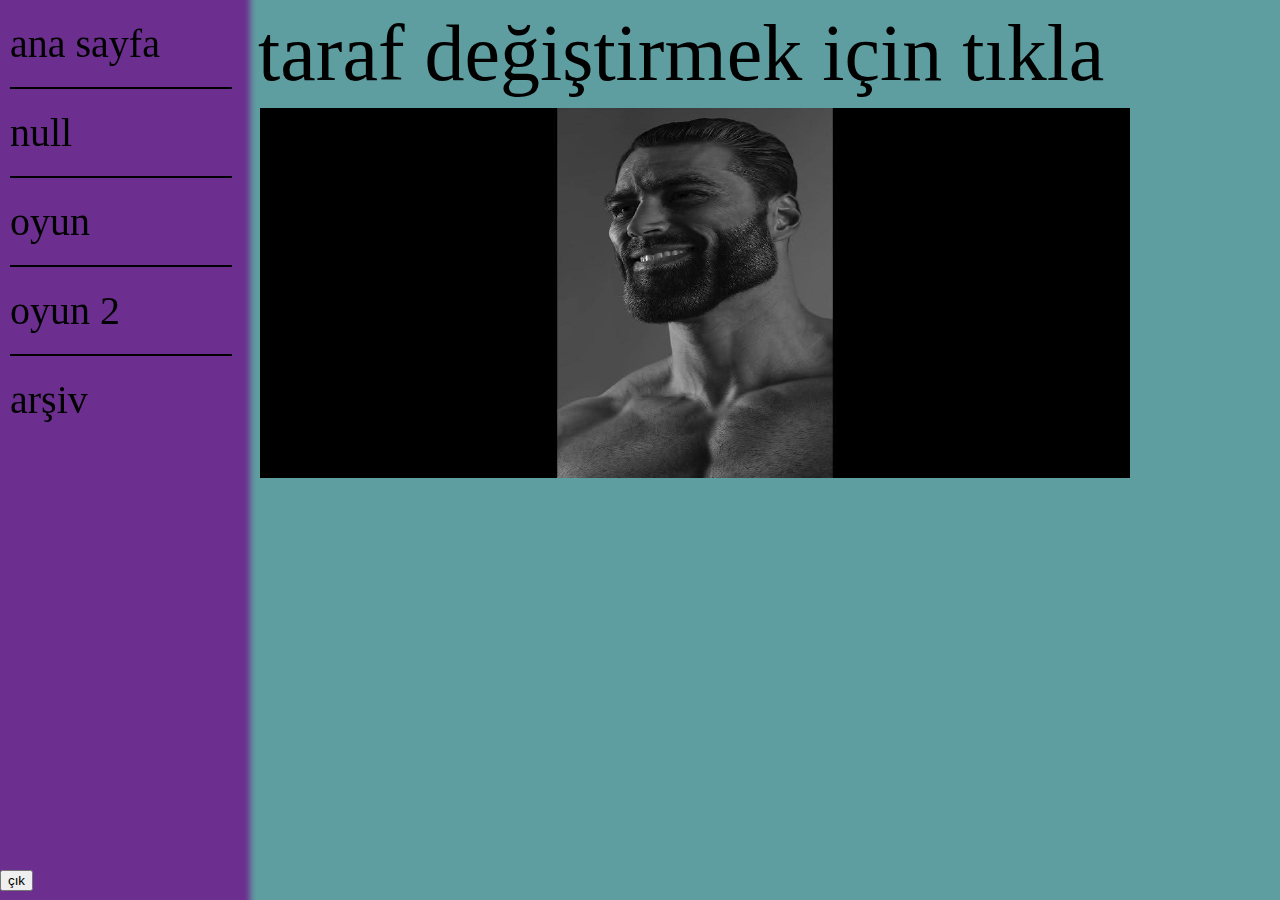
<file: index.html>
<!DOCTYPE html>
<html id="content" lang="en">
<head>
    <meta charset="UTF-8">
    <link rel="stylesheet" href="girisana.css">
</head>
<body>
    <p>giriş yapmak için lütfen şifre girin</p>
    <input onkeyup="giriss(event)" id="inputt" type="text">
    <div id="sol4" >
        <div class="sol">
            <button3 onclick="degistir('server2.html')">ana sayfa <br></button3>
            <hr color="black" width="220px;">
            <button4 onclick="degistir('basketciZenci.html')">null<br></button4>
            <hr color="black" width="220px;">
            <button5 onclick="degistir('oyun1.html')">oyun</button5>
            <hr color="black" width="220px;">
            <button6 onclick="degistir('oyun2.html')">oyun 2</button6>
            <hr color="black" width="220px;">
            <button7 onclick="degistir('arsiv.html')">arşiv</button7>
        </div>
        <div id="duvar"></div>
        <button onclick="degistir('index.html')" id="cik">çık</button>
</div>
<style>
    p{position: absolute;
    top: 35%;
    left: 50%;
    transform: translate(-50%, -50%);
    font-size: xx-large;}
    input{
    font-size: x-large;
    border: 3px solid black;
    position: absolute;
    top: 50%;
    left: 50%;
    transform: translate(-50%, -50%);
    }
</style>
<script src="server.js"></script>
</body>
</html>
</file>
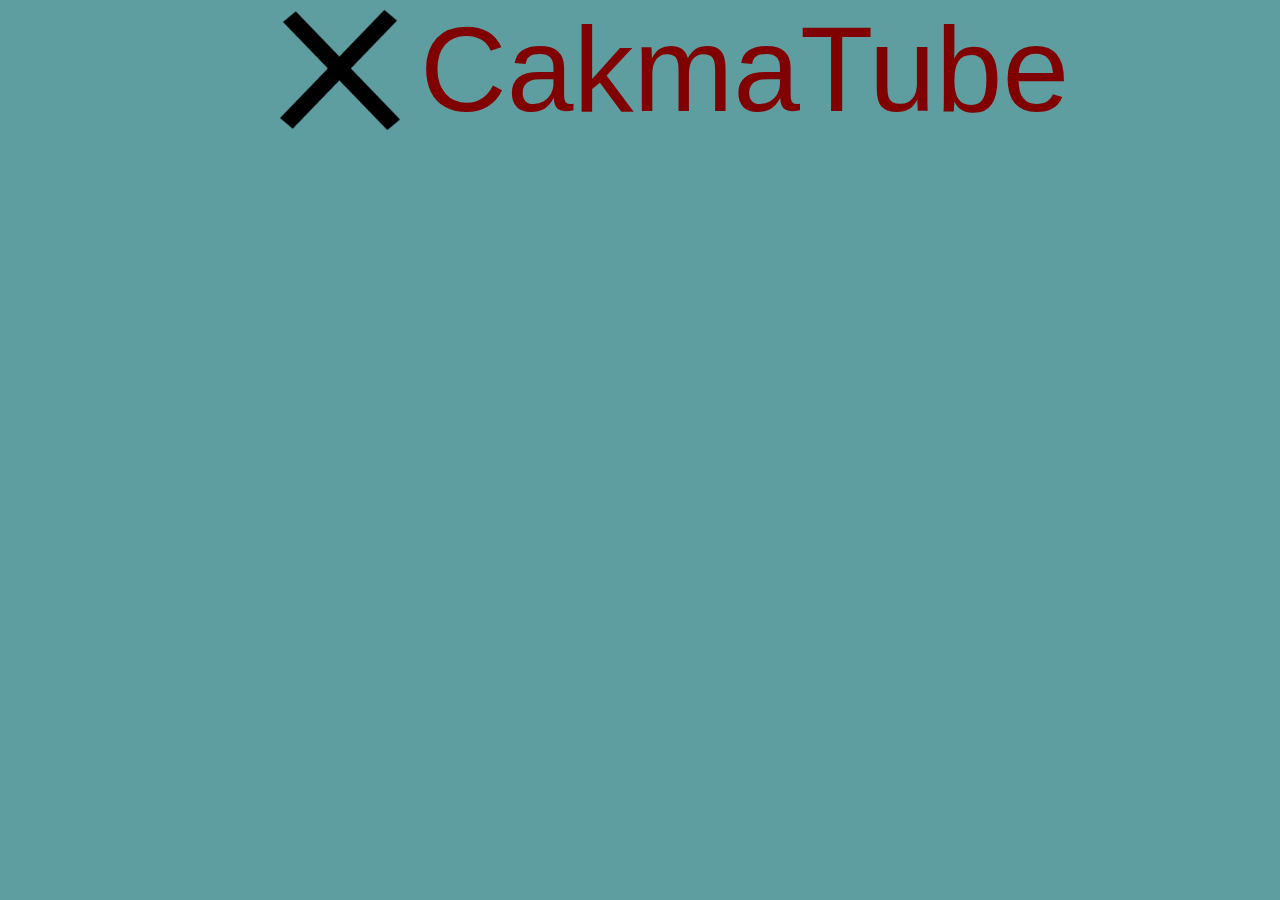
<file: arsiv.html>
<!DOCTYPE html>
<html lang="en">
<head>
    <meta charset="UTF-8">
    <link rel="stylesheet" href="ana.css">
    <link rel="stylesheet" href="arsiv.css">
</head>
<body>
    <div>
        <div>
            <img style="top: 10px; height: 120px; width: 120px; left: 280px; position: absolute;" src="dddf.png" alt="">
            <p style="color:maroon; left: 420px;font-family: Optima,Segoe,Segoe UI,Candara,Calibri,Arial,sans-serif; margin-block-start: 0;margin-block-end: 0; font-size: 120px; position: absolute; top: 0px;"">CakmaTube</p>
        </div>
    </div>
</body>
</html>
</file>
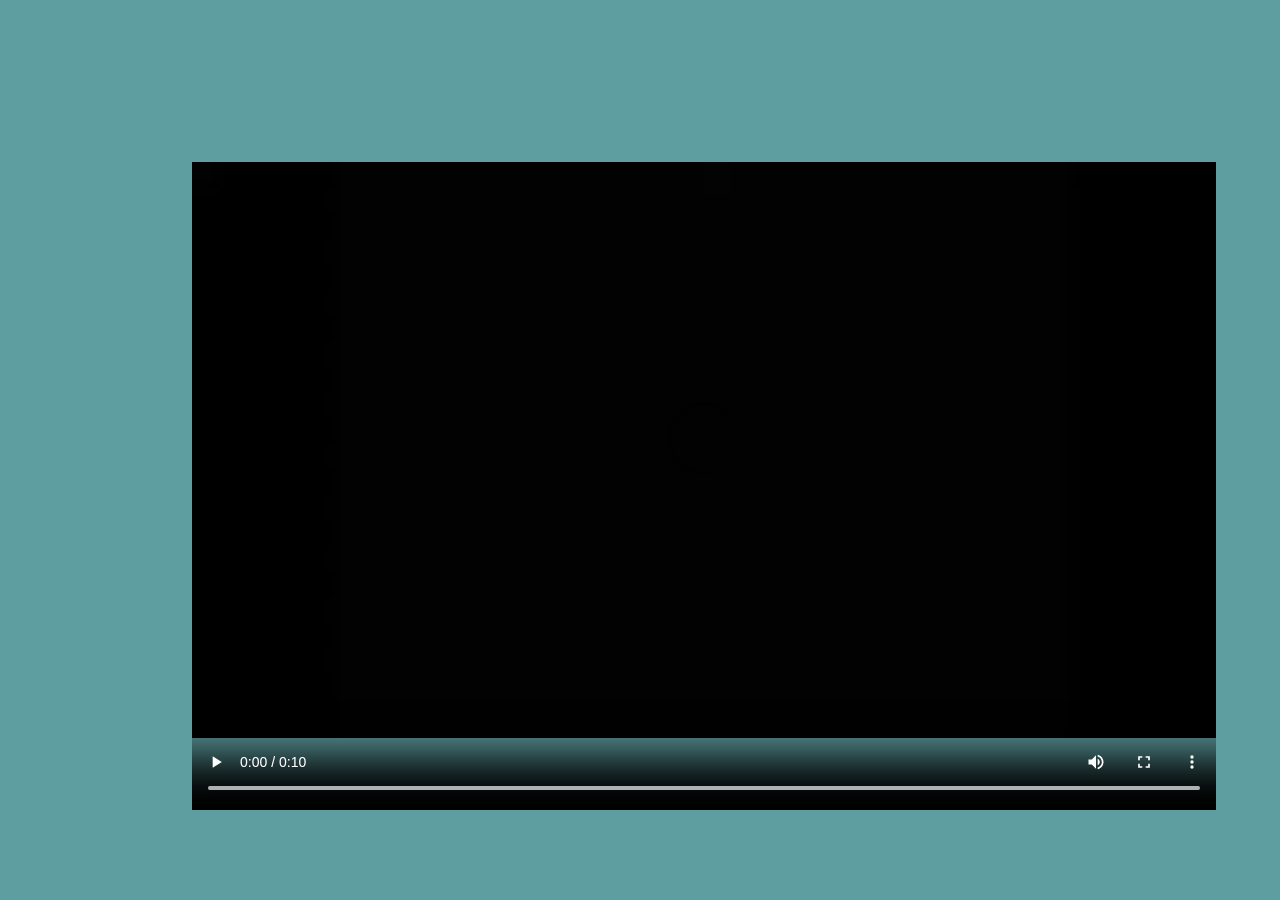
<file: basketciZenci.html>
<!DOCTYPE html>
<html>
<head>
    <meta charset="UTF-8">
    <link rel="stylesheet" href="duzen2.css">
    <link rel="stylesheet" href="ana.css">
</head>
<body>
    <video id="vidto" src="ankara.mp4" alt="yukleme basarisiz" oncanplay="call()" autoplay controls loop></video>
    <script src="server.js"></script>
</body>
</html>
</file>
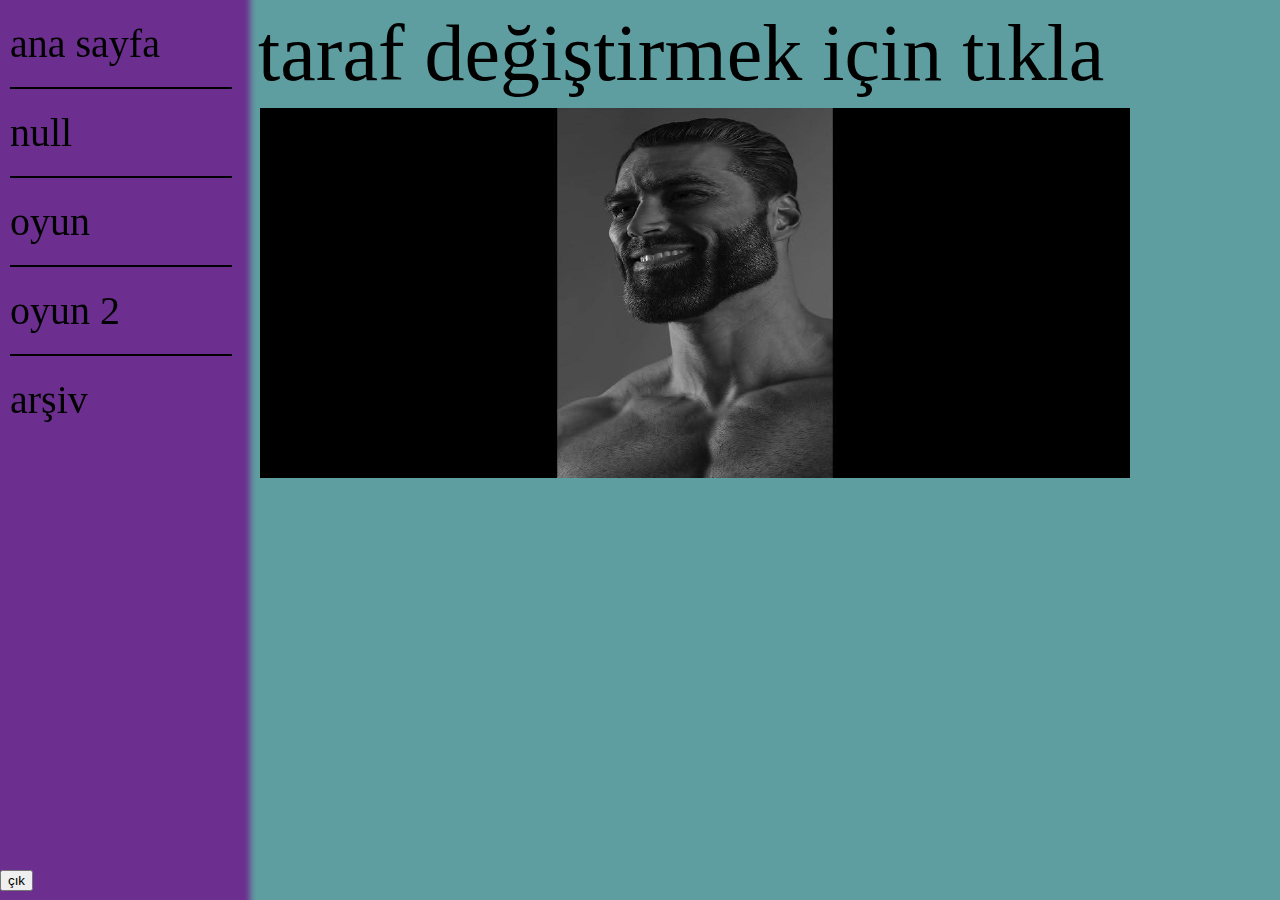
<file: giris.html>
<!DOCTYPE html>
<html id="content" lang="en">
<head>
    <meta charset="UTF-8">
    <link rel="stylesheet" href="girisana.css">
</head>
<body>
    <p>giriş yapmak için lütfen şifre girin</p>
    <input onkeyup="giriss(event)" id="inputt" type="text">
    <div id="sol4" >
        <div class="sol">
            <button3 onclick="degistir('server2.html')">ana sayfa <br></button3>
            <hr color="black" width="220px;">
            <button4 onclick="degistir('basketciZenci.html')">null<br></button4>
            <hr color="black" width="220px;">
            <button5 onclick="degistir('oyun1.html')">oyun</button5>
            <hr color="black" width="220px;">
            <button6 onclick="degistir('oyun2.html')">oyun 2</button6>
            <hr color="black" width="220px;">
            <button7 onclick="degistir('arsiv.html')">arşiv</button7>
        </div>
        <div id="duvar"></div>
        <button onclick="degistir('giris.html')" id="cik">çık</button>
</div>
<style>
    p{position: absolute;
    top: 35%;
    left: 50%;
    transform: translate(-50%, -50%);
    font-size: xx-large;}
    input{
    font-size: x-large;
    border: 3px solid black;
    position: absolute;
    top: 50%;
    left: 50%;
    transform: translate(-50%, -50%);
    }
</style>
<script src="server.js"></script>
</body>
</html>
</file>
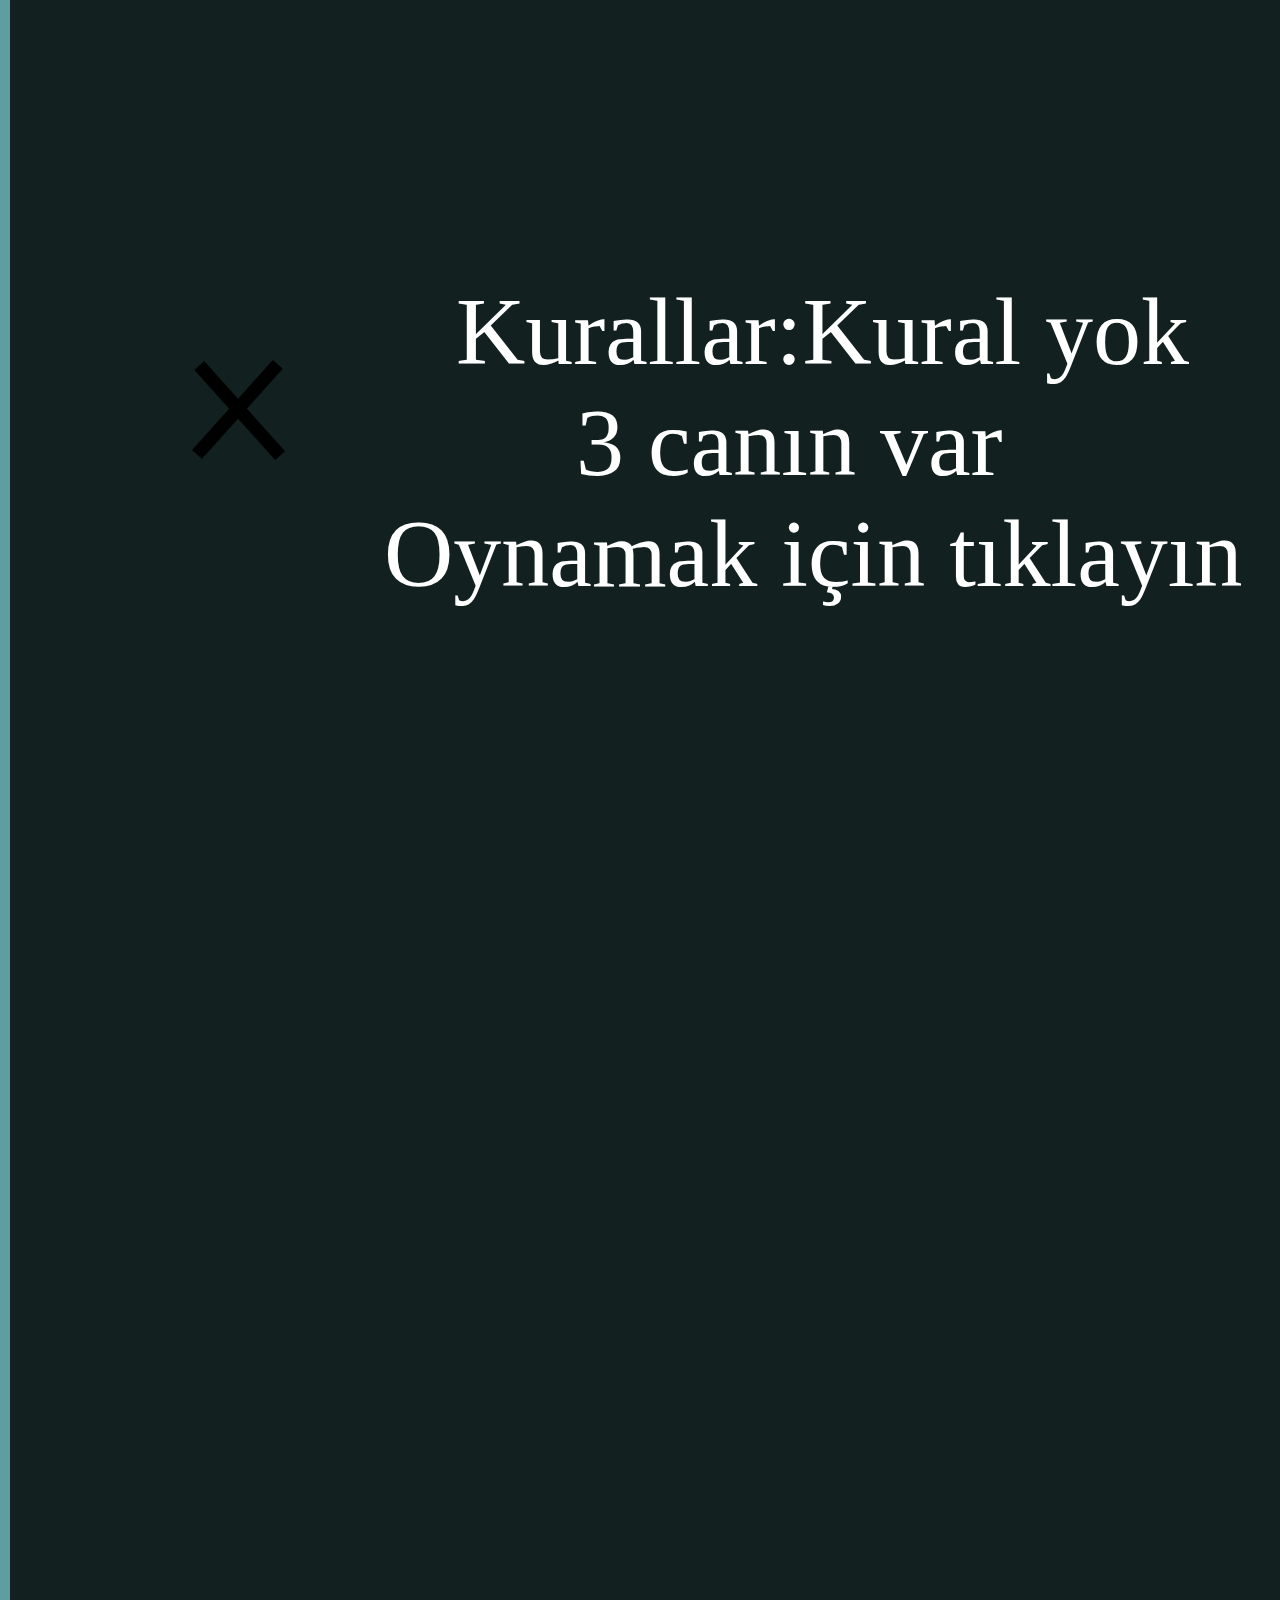
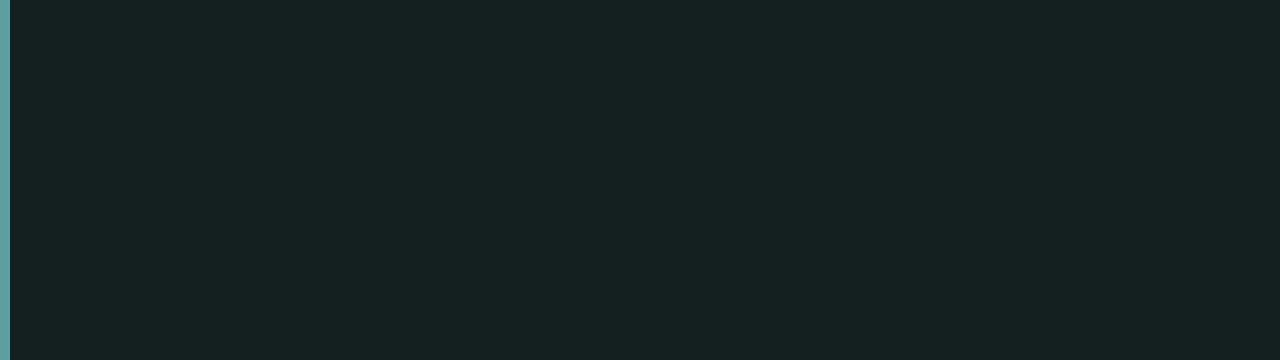
<file: oyun2.html>
<!DOCTYPE html>
<html lang="en">
<head>
    <meta charset="UTF-8">
    <link rel="stylesheet" href="ana.css">
    <link rel="stylesheet" href="duzenoyun2.css">
</head>
<body>
    <img id="araba" src="dddf.png" alt="yükleme başarısız">
    <div id="sil"><button id="arababasla" onclick="basla()"><div id="karaekran"></div></button><p onclick="basla()" id="tıklayın">&nbsp;&nbsp;&nbsp;Kurallar:Kural yok<br>&nbsp;&nbsp;&nbsp;&nbsp;&nbsp;&nbsp;&nbsp;&nbsp;3 canın var<br>Oynamak için tıklayın</p></div>
    <div id="toplar"></div>
    <script src="server.js"></script>
    <script src="oyun2.js"></script>
</body>
</html>
</file>
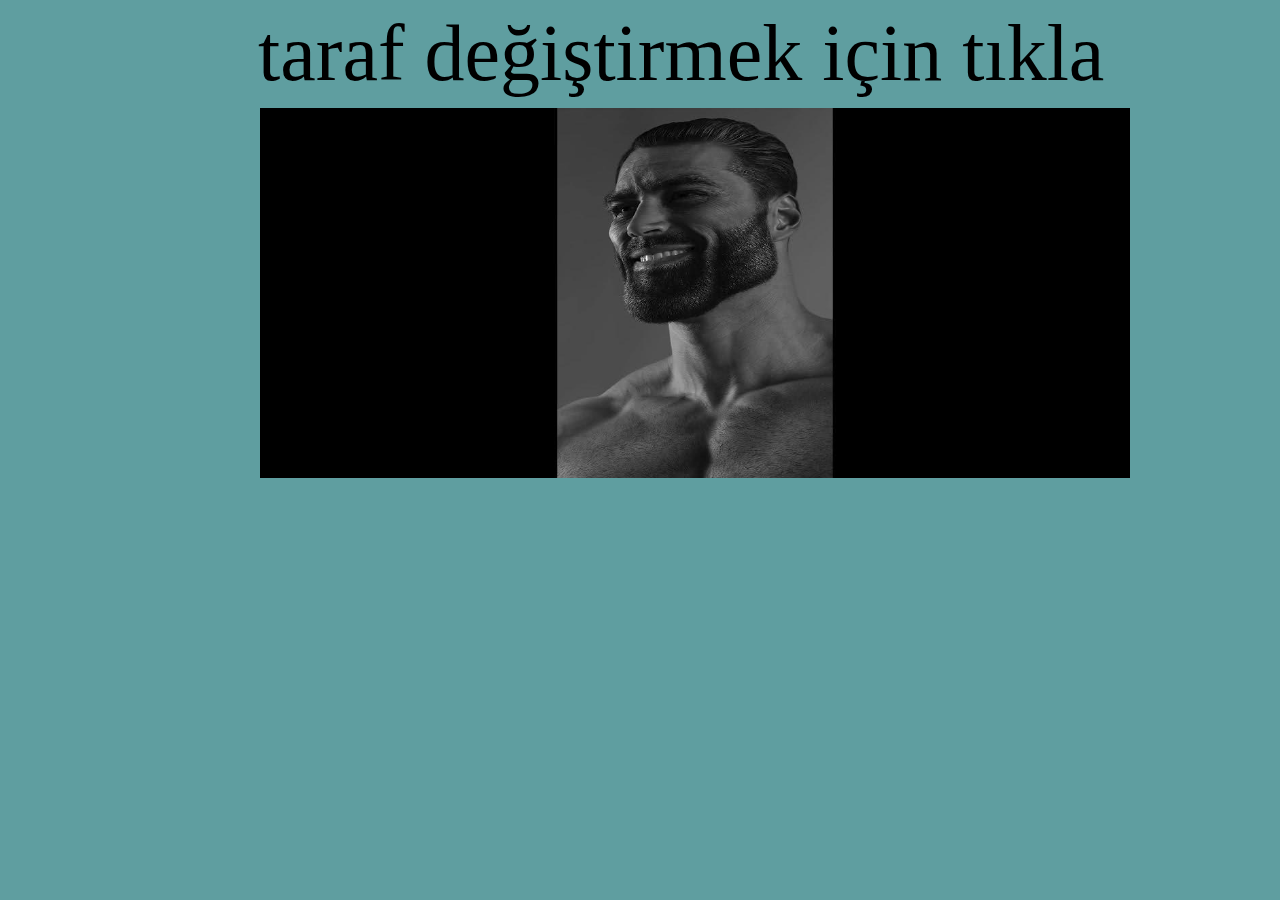
<file: server2.html>
<!DOCTYPE html>
<html id="">
<head>   
    <meta charset="UTF-8">
    <link rel="stylesheet" href="duzen.css">
    <link rel="stylesheet" href="ana.css">
</head>
<body>
<button1 class="sağ" onclick="cagri()" id="31">taraf değiştirmek için tıkla</button1>
<img class="sağ" src="maxresdefault.jpg" alt="sen" id="32">
<script src="server.js"></script>
<script src="tictactoe.js"></script>
<script src="oyun2.js"></script>
</body>
</html>
</file>
<file: girisana.css>
#sol4{
    height: 0px;
    width: 0px;
    opacity: 0;
    left: 10000px;
}
</file>
<file: ana.css>
.sol{
    position: fixed;
    font-size: 250%;
    z-index: 3;
    top: 20px;
    left: 10px;
}
#duvar{
    top: 0;
    position: fixed;
    border-left: 240px solid rgba(108, 47, 143, 1);
    z-index: 2;
    height: 1000px;
    left: 0px;
    box-shadow: 0 0 6px 10px rgba(108, 47, 143, 1);
}
#cik{
    z-index: 3;
    position: fixed;
    bottom: 1%;
}
.sol3{
    position: fixed;
    left: 0%;
    top:0%;
    height: 970px;
}
body{
    background-color: cadetblue;
}
</file>
<file: arsiv.css>
body{
    overflow-x:hidden;
}
.videolar{
    left: 260px;
    position: relative;
    margin-top: 170px;
    width: 0;
}
.videolar-buyukluk{
    height: 160px;
    width: 280px;
    position: absolute;
}
.basliklar{
    left: 280px;
    position: absolute;
    margin-block-start: 0;
    margin-block-end: 0;
    font-size: 60px;
    width: 1200px;
    border: 2px solid black;
    height: 156px;
    display: flex;
    align-items: center;
}
#karaekran{
    position: absolute;
    left: 0%;
    top: -50px;
    border: 1000px solid black;
    z-index: 1;
    fill: black;
    opacity: 80%;
}
#vidto{
    height: 80%;
    width: 80%;
    position: fixed;
    top: 50%;
    left: 55%;
    transform: translate(-50%, -50%);
    z-index: 2;
}
#cikmatusu{
    border-left: 100px solid rgba(59, 226, 255, 0.5);
    position: fixed;
    z-index: 6;
    top: 10%;
    left: 5%;
    height: 100px;
    border-radius: 50%;
    box-shadow: 0 0 5px 5px rgba(59, 226, 255, 0.5);
}
#cikmatusu:hover{
    border-color: rgba(59, 226, 255, 0.9);
    box-shadow: 0 0 5px 5px rgba(59, 226, 255, 0.9);
}
#carpi{
    z-index: 7;
    color: black;
    opacity: 60%;
    position: fixed;
    height: 80px;
    transform: translate(-89px,10px);
}
</file>
<file: duzen2.css>
body {
    background-color:cadetblue;
}
#vidto{
    height: 80%;
    width: 80%;
    position: absolute;
    top: 50%;
    left: 55%;
    transform: translate(-50%, -50%);
}
</file>
<file: duzenoyun2.css>
body{
    overflow: hidden;
}
#araba{
    position: absolute;
    height: 100px;
    left: 15%;
    top: 40%;
}
#karaekran{
    position: absolute;
    left: 0%;
    top: -50px;
    border: 1000px solid black;
    z-index: 0;
    fill: black;
    opacity: 80%;
}
#arababasla{
    background-color: transparent;
    position: absolute;
    width: 1000px;
    height: 1000px;
    border-color: transparent;
}
#tıklayın{
    color: white;
    position: absolute;
    left: 30%;
    top: 20%;
    font-size: 600%;
    z-index: 2;
}
</file>
<file: duzen.css>
body {
    background-color:cadetblue;
    position: absolute;
}
button1{
    font-size: 500%;
    width: 1000px;
}
.sağ{
    position: absolute;
    left: 250px;
}


img{
    margin-top: 100px;
    margin-left: 2px;
    width: 870px;
    height: 370px;
}
</file>
